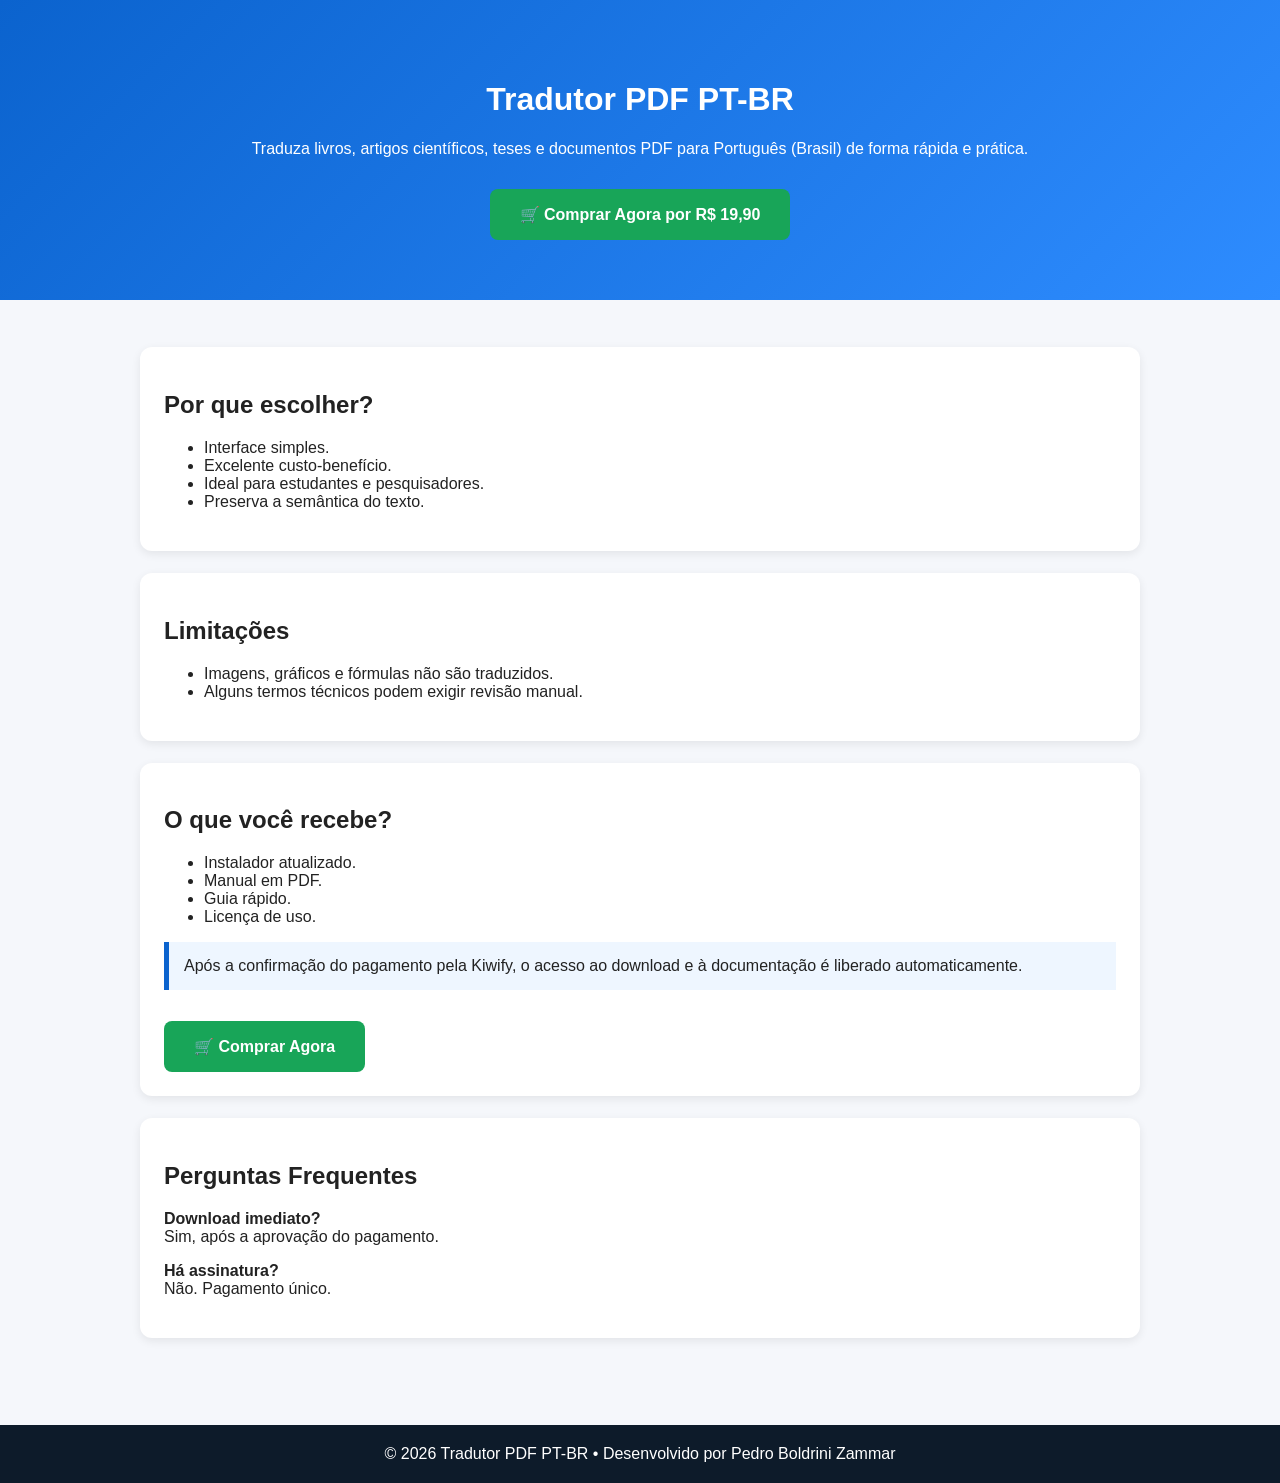
<file: index.html>
<!DOCTYPE html>
<html lang="pt-BR"><head><meta charset="UTF-8"><meta name="viewport" content="width=device-width, initial-scale=1.0"><title>Tradutor PDF PT-BR</title><style>
body{margin:0;font-family:Arial,sans-serif;background:#f5f7fb;color:#222}header{background:linear-gradient(135deg,#0b63ce,#2e8cff);color:#fff;padding:60px 20px;text-align:center}.container{max-width:1000px;margin:auto;padding:25px}.card{background:#fff;border-radius:12px;padding:24px;margin:22px 0;box-shadow:0 3px 10px rgba(0,0,0,.08)}.btn{display:inline-block;background:#18a558;color:#fff;text-decoration:none;padding:16px 30px;font-weight:bold;border-radius:8px;margin-top:15px}footer{background:#0d1b2a;color:#fff;text-align:center;padding:20px;margin-top:40px}.notice{background:#eef6ff;border-left:5px solid #0b63ce;padding:15px}
</style></head><body>
<header><h1>Tradutor PDF PT-BR</h1><p>Traduza livros, artigos científicos, teses e documentos PDF para Português (Brasil) de forma rápida e prática.</p><a class="btn" href="https://pay.kiwify.com.br/0EnZXY2" target="_blank">🛒 Comprar Agora por R$ 19,90</a></header>
<div class="container">
<div class="card"><h2>Por que escolher?</h2><ul><li>Interface simples.</li><li>Excelente custo-benefício.</li><li>Ideal para estudantes e pesquisadores.</li><li>Preserva a semântica do texto.</li></ul></div>
<div class="card"><h2>Limitações</h2><ul><li>Imagens, gráficos e fórmulas não são traduzidos.</li><li>Alguns termos técnicos podem exigir revisão manual.</li></ul></div>
<div class="card"><h2>O que você recebe?</h2><ul><li>Instalador atualizado.</li><li>Manual em PDF.</li><li>Guia rápido.</li><li>Licença de uso.</li></ul><p class="notice">Após a confirmação do pagamento pela Kiwify, o acesso ao download e à documentação é liberado automaticamente.</p><a class="btn" href="https://pay.kiwify.com.br/0EnZXY2" target="_blank">🛒 Comprar Agora</a></div>
<div class="card"><h2>Perguntas Frequentes</h2><p><b>Download imediato?</b><br>Sim, após a aprovação do pagamento.</p><p><b>Há assinatura?</b><br>Não. Pagamento único.</p></div>
</div>
<footer>© 2026 Tradutor PDF PT-BR • Desenvolvido por Pedro Boldrini Zammar</footer>
</body></html>
</file>
